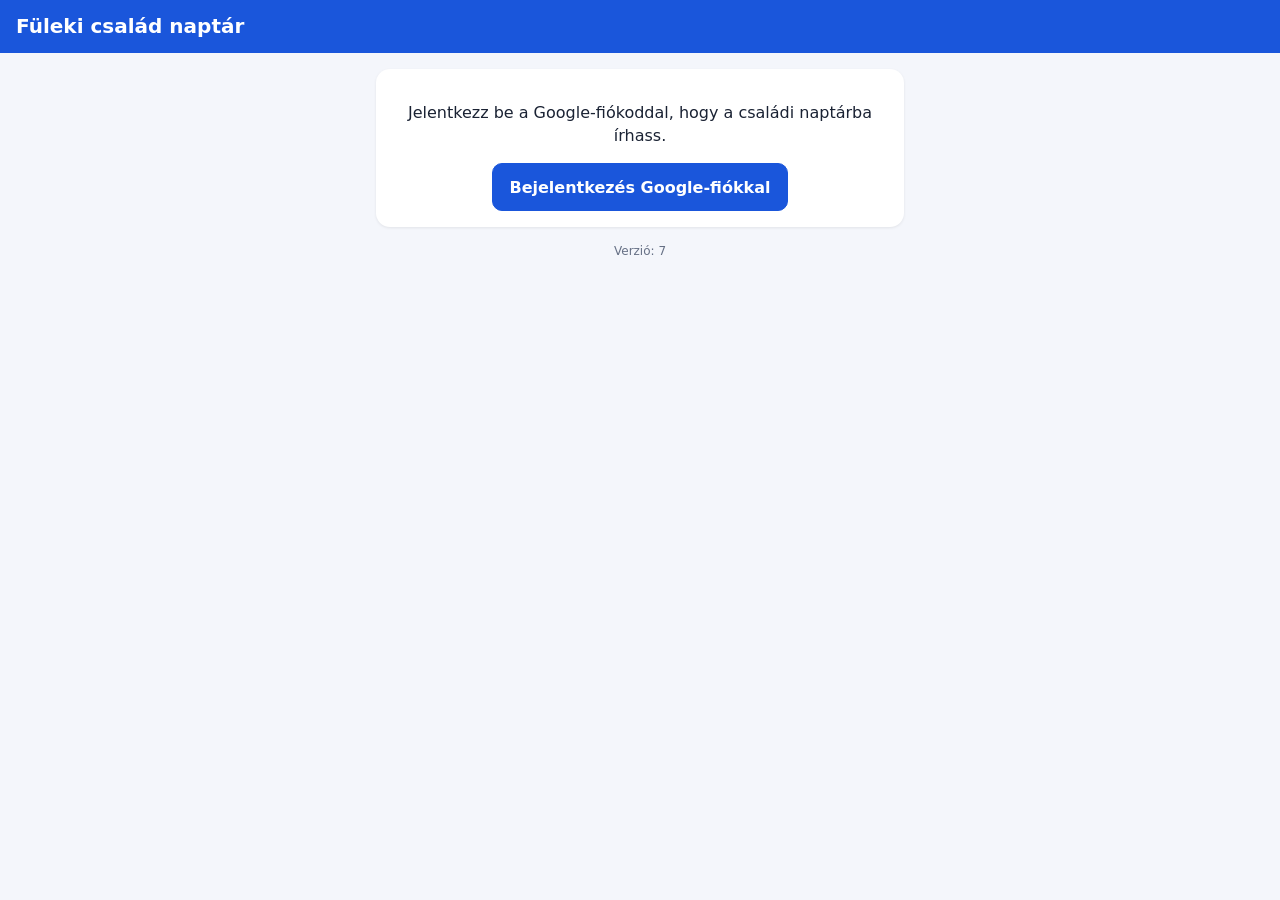
<file: index.html>
<!doctype html>
<html lang="hu">
<head>
  <meta charset="utf-8">
  <meta name="viewport" content="width=device-width, initial-scale=1, viewport-fit=cover">
  <meta http-equiv="Content-Security-Policy" content="default-src 'none'; script-src 'self' https://accounts.google.com/gsi/client; style-src 'self' https://accounts.google.com/gsi/style; img-src 'self'; manifest-src 'self'; worker-src 'self'; connect-src 'self' https://www.googleapis.com https://oauth2.googleapis.com https://accounts.google.com/gsi/; frame-src https://accounts.google.com/gsi/; base-uri 'none'; form-action 'none'">
  <meta name="referrer" content="no-referrer">
  <meta name="theme-color" content="#1a56db">
  <title>Füleki család naptár</title>
  <link rel="manifest" href="manifest.webmanifest">
  <link rel="icon" href="icons/icon-192.png">
  <link rel="stylesheet" href="style.css">
</head>
<body>
  <header>
    <div>
      <h1>Füleki család naptár</h1>
      <div id="userEmail" class="who" hidden></div>
    </div>
    <button id="logoutBtn" class="link" hidden>Kilépés</button>
  </header>

  <main>
    <section id="setupView" class="card" hidden>
      <h2>Beállítás szükséges</h2>
      <p>A <code>config.js</code> fájlban még nincs megadva a Google kliensazonosító vagy az engedélyezett e-mail-címek listája. A teendőket a <code>README.md</code> írja le.</p>
    </section>

    <section id="deniedView" class="card center" hidden>
      <h2>Nincs hozzáférés</h2>
      <p id="deniedMsg"></p>
      <button id="deniedBtn" class="primary">Belépés másik fiókkal</button>
    </section>

    <section id="loginView" class="card center" hidden>
      <p>Jelentkezz be a Google-fiókoddal, hogy a családi naptárba írhass.</p>
      <button id="loginBtn" class="primary">Bejelentkezés Google-fiókkal</button>
    </section>

    <div id="appView" hidden>
      <form id="eventForm" class="card" autocomplete="off">
        <h2 id="formTitle">Új esemény</h2>
        <p id="calendarName" class="muted calname"></p>

        <label for="title">Cím</label>
        <input id="title" type="text" maxlength="200" placeholder="pl. Fogorvos" required>

        <div class="row three">
          <div><label for="year">Év</label><select id="year"></select></div>
          <div><label for="month">Hónap</label><select id="month"></select></div>
          <div><label for="day">Nap</label><select id="day"></select></div>
        </div>

        <label class="check"><input id="allDay" type="checkbox"> Egész napos esemény</label>

        <div id="timeFields">
          <div class="row three">
            <div><label for="hour">Óra</label><select id="hour"></select></div>
            <div><label for="minute">Perc</label><select id="minute"></select></div>
            <div><label for="duration">Időtartam</label><select id="duration"></select></div>
          </div>
        </div>

        <div class="actions">
          <button id="saveBtn" type="submit" class="primary">Mentés a naptárba</button>
          <button id="cancelEditBtn" type="button" hidden>Mégse</button>
        </div>
      </form>

      <section class="card">
        <div class="listhead">
          <h2>Közelgő események</h2>
          <button id="refreshBtn" class="link" type="button">Frissítés</button>
        </div>
        <div id="sourceFilters" class="filters"></div>
        <ul id="eventList"></ul>
        <p id="emptyMsg" class="muted" hidden>Nincs esemény ebben az időszakban.</p>
        <p id="rangeMsg" class="muted calname"></p>
        <button id="moreBtn" type="button" class="wide">Későbbi események betöltése</button>
      </section>
    </div>
    <p id="version" class="muted center version"></p>
  </main>

  <div id="toast" role="status" aria-live="polite"></div>

  <script src="config.js"></script>
  <script src="app.js"></script>
</body>
</html>
</file>
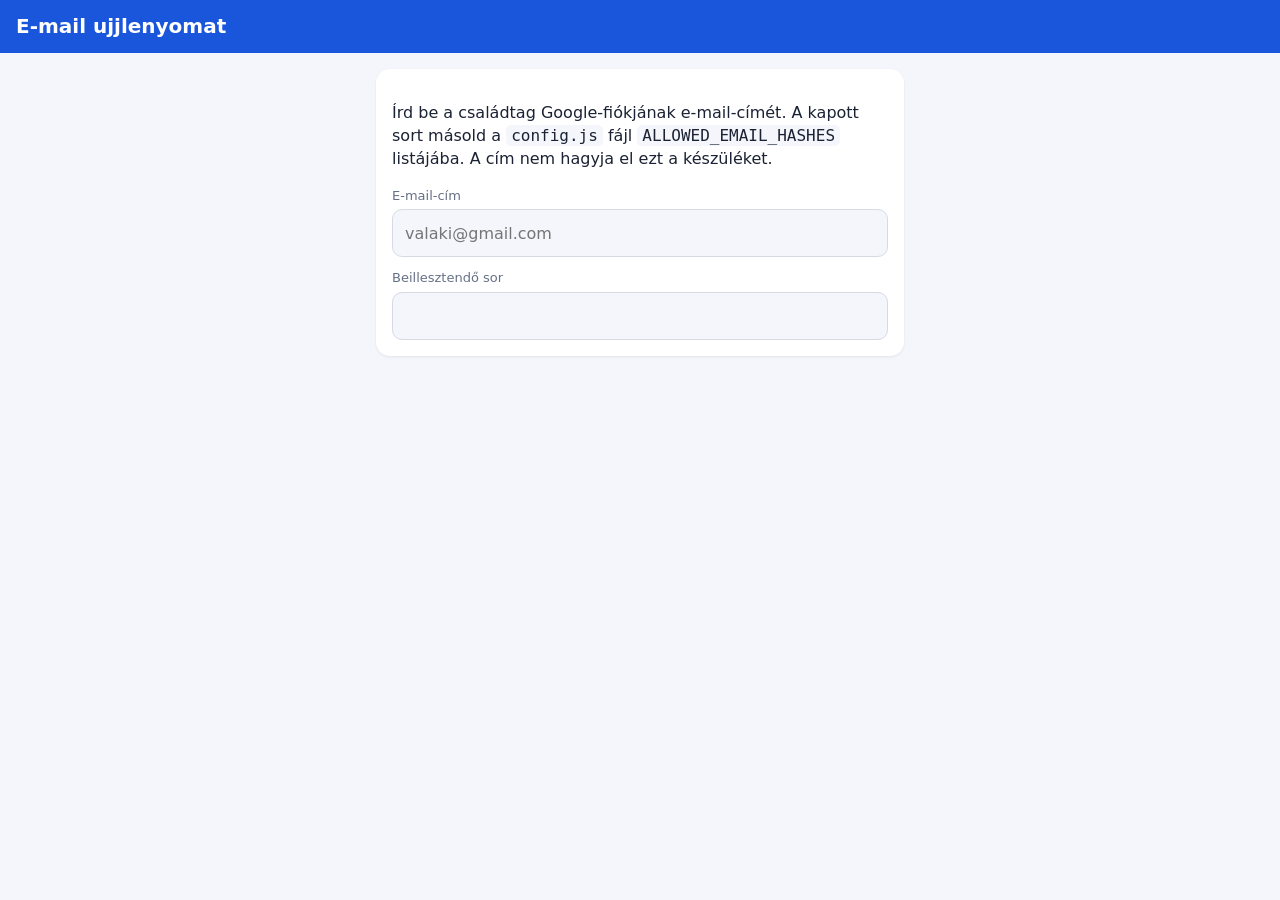
<file: hash.html>
<!doctype html>
<html lang="hu">
<head>
  <meta charset="utf-8">
  <meta name="viewport" content="width=device-width, initial-scale=1">
  <meta http-equiv="Content-Security-Policy" content="default-src 'none'; script-src 'self'; style-src 'self'; base-uri 'none'; form-action 'none'">
  <meta name="robots" content="noindex">
  <title>E-mail ujjlenyomat</title>
  <link rel="stylesheet" href="style.css">
</head>
<body>
  <header><h1>E-mail ujjlenyomat</h1></header>
  <main>
    <section class="card">
      <p>Írd be a családtag Google-fiókjának e-mail-címét. A kapott sort másold a <code>config.js</code> fájl <code>ALLOWED_EMAIL_HASHES</code> listájába. A cím nem hagyja el ezt a készüléket.</p>
      <label for="email">E-mail-cím</label>
      <input id="email" type="text" inputmode="email" autocapitalize="none" autocomplete="off" placeholder="valaki@gmail.com">
      <label for="out">Beillesztendő sor</label>
      <input id="out" type="text" readonly>
    </section>
  </main>
  <script src="hash.js"></script>
</body>
</html>
</file>
<file: style.css>
:root {
  --bg: #f4f6fb; --card: #fff; --text: #1a2233; --muted: #667085;
  --line: #d5dae5; --primary: #1a56db; --primary-text: #fff; --danger: #c62828;
}
@media (prefers-color-scheme: dark) {
  :root { --bg: #11151c; --card: #1b212c; --text: #e8ecf3; --muted: #98a2b3;
          --line: #364050; --primary: #5b8def; --primary-text: #0b1220; --danger: #ef6b6b; }
}
* { box-sizing: border-box; }
html { -webkit-text-size-adjust: 100%; }
body { margin: 0; background: var(--bg); color: var(--text);
  font: 16px/1.45 system-ui, -apple-system, "Segoe UI", Roboto, sans-serif; }
header { background: var(--primary); color: var(--primary-text); display: flex; align-items: center;
  justify-content: space-between; padding: calc(12px + env(safe-area-inset-top)) 16px 12px; position: sticky; top: 0; z-index: 2; }
header h1 { font-size: 20px; margin: 0; }
header .who { font-size: 12px; opacity: .85; overflow-wrap: anywhere; }
.calname { margin: -6px 0 12px; font-size: 13px; }
.filters { display: flex; flex-wrap: wrap; gap: 8px; margin: 10px 0 2px; }
.filters label { display: flex; align-items: center; gap: 8px; margin: 0; padding: 6px 12px; min-height: 40px;
  border: 1px solid var(--line); border-radius: 20px; font-size: 14px; color: var(--text); }
.filters input { width: 18px; height: 18px; accent-color: var(--primary); }
.tag { display: inline-block; margin-top: 3px; padding: 1px 8px; border-radius: 10px; font-size: 12px; font-weight: 400;
  color: var(--muted); border: 1px solid var(--line); }
#rangeMsg { margin: 12px 0 8px; }
button.wide { width: 100%; }
header .link { color: var(--primary-text); }
main { max-width: 560px; margin: 0 auto; padding: 16px 16px calc(32px + env(safe-area-inset-bottom)); }
.card { background: var(--card); border-radius: 14px; padding: 16px; margin-bottom: 16px; box-shadow: 0 1px 3px rgba(0,0,0,.08); }
.center { text-align: center; }
h2 { font-size: 18px; margin: 0 0 12px; }
label { display: block; font-size: 13px; color: var(--muted); margin: 12px 0 4px; }
.card > label:first-child { margin-top: 0; }
input[type=text], select { width: 100%; min-height: 48px; padding: 10px 12px; font: inherit; color: var(--text);
  background: var(--bg); border: 1px solid var(--line); border-radius: 10px; }
input[type=text]:focus, select:focus { outline: 2px solid var(--primary); outline-offset: 1px; }
.row { display: grid; gap: 10px; }
.row.three { grid-template-columns: 1fr 1.3fr 1fr; }
#timeFields .row.three { grid-template-columns: 1fr 1fr 1.4fr; }
.check { display: flex; align-items: center; gap: 10px; font-size: 16px; color: var(--text); margin: 16px 0 4px; min-height: 44px; }
.check input { width: 22px; height: 22px; accent-color: var(--primary); }
button { font: inherit; min-height: 48px; padding: 10px 16px; border-radius: 10px; border: 1px solid var(--line);
  background: var(--card); color: var(--text); cursor: pointer; }
button.primary { background: var(--primary); color: var(--primary-text); border-color: var(--primary); font-weight: 600; }
button.link { background: none; border: none; color: var(--primary); min-height: 44px; padding: 8px; }
button.danger { color: var(--danger); }
button:disabled { opacity: .55; }
.actions { display: flex; gap: 10px; margin-top: 18px; }
.actions .primary { flex: 1; }
.listhead { display: flex; justify-content: space-between; align-items: center; }
.listhead h2 { margin: 0; }
#eventList { list-style: none; margin: 8px 0 0; padding: 0; }
#eventList li { border-top: 1px solid var(--line); padding: 12px 0; }
#eventList .daySep { border-top: none; padding: 14px 0 2px; font-size: 13px; font-weight: 600; color: var(--primary); text-transform: capitalize; }
.ev { display: flex; gap: 10px; align-items: flex-start; }
.ev .when { flex: 0 0 96px; font-size: 14px; color: var(--muted); font-variant-numeric: tabular-nums; padding-top: 1px; }
.ev .what { flex: 1; min-width: 0; overflow-wrap: anywhere; font-weight: 500; }
.evbtns { display: flex; gap: 8px; margin-top: 8px; justify-content: flex-end; }
.evbtns button { min-height: 40px; padding: 6px 14px; font-size: 14px; }
.muted { color: var(--muted); }
code { background: var(--bg); padding: 1px 5px; border-radius: 5px; }
#toast { position: fixed; left: 16px; right: 16px; bottom: calc(20px + env(safe-area-inset-bottom)); margin: 0 auto; max-width: 528px;
  background: #1a2233; color: #fff; padding: 12px 16px; border-radius: 10px; text-align: center;
  opacity: 0; transform: translateY(12px); transition: .2s; pointer-events: none; z-index: 5; }
#toast.show { opacity: 1; transform: none; }
#toast.error { background: #b3261e; }
.version { font-size: 12px; margin: 0; }
</file>
